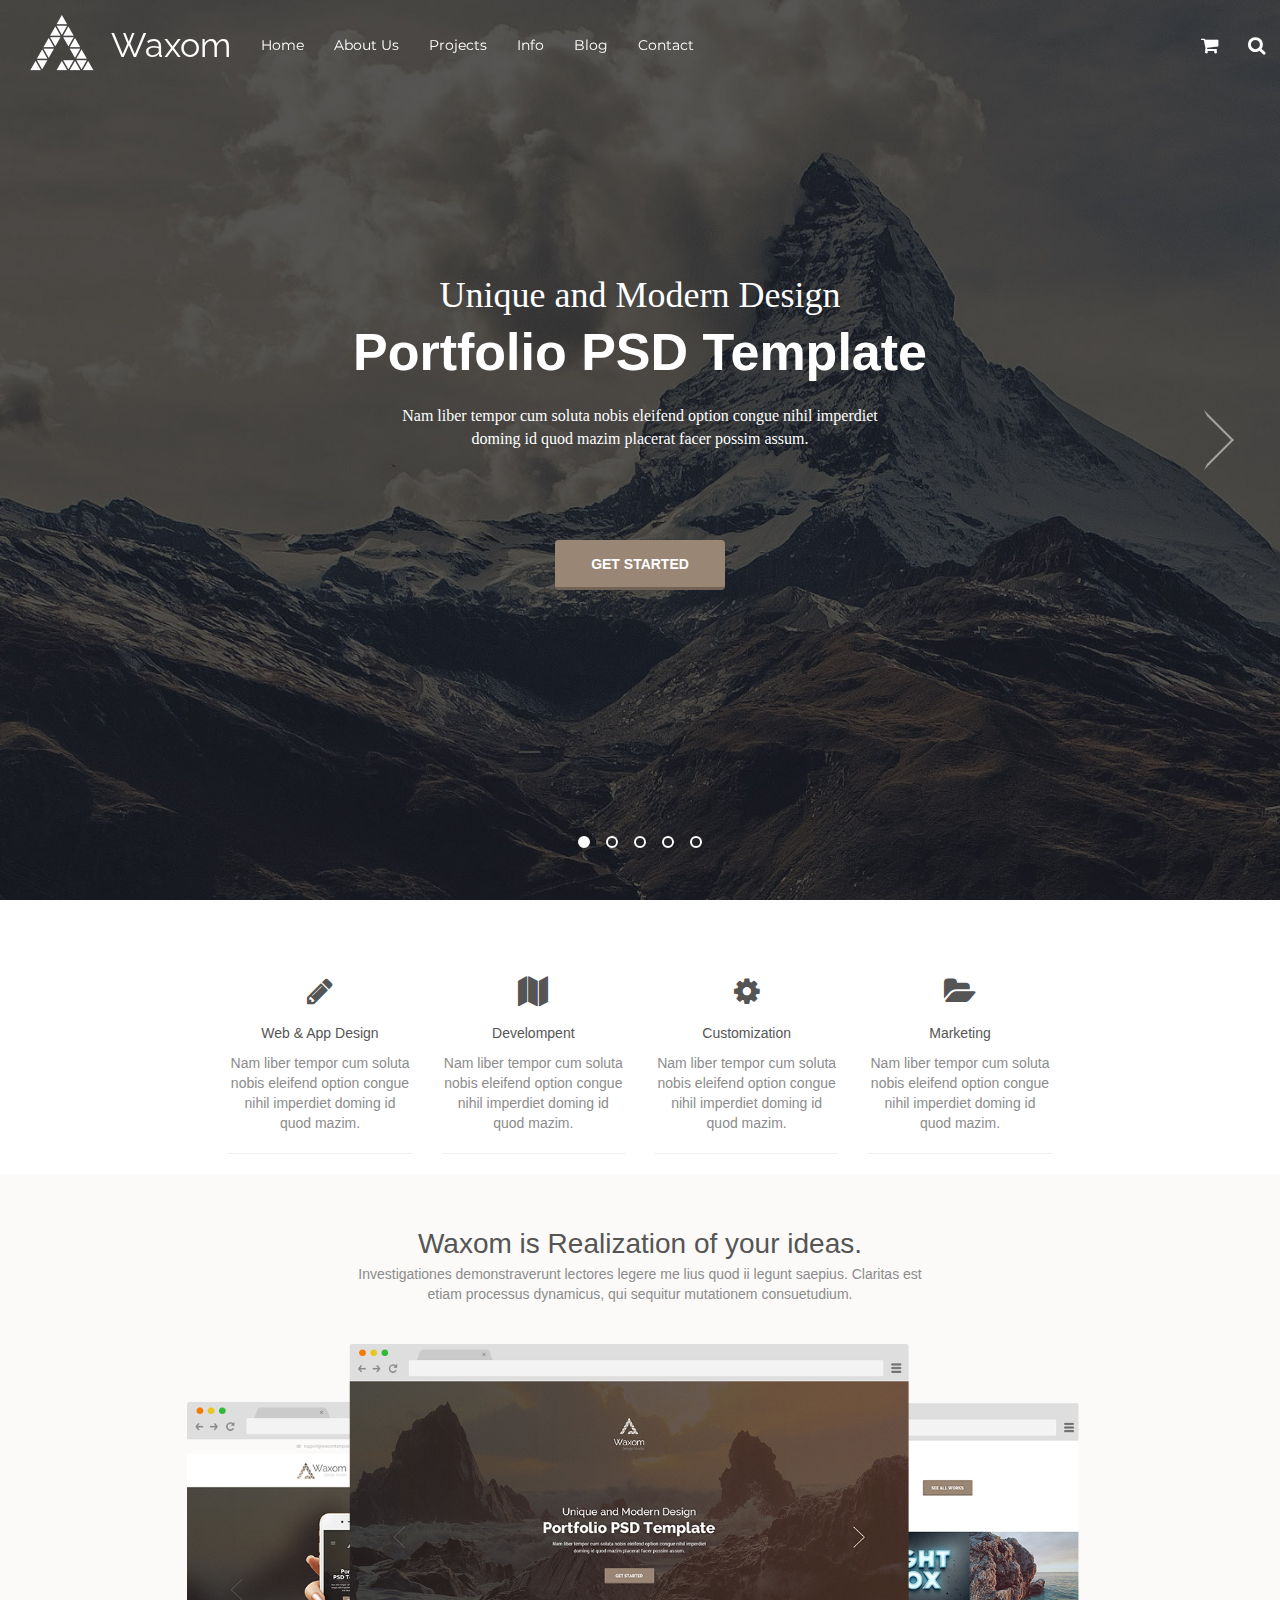
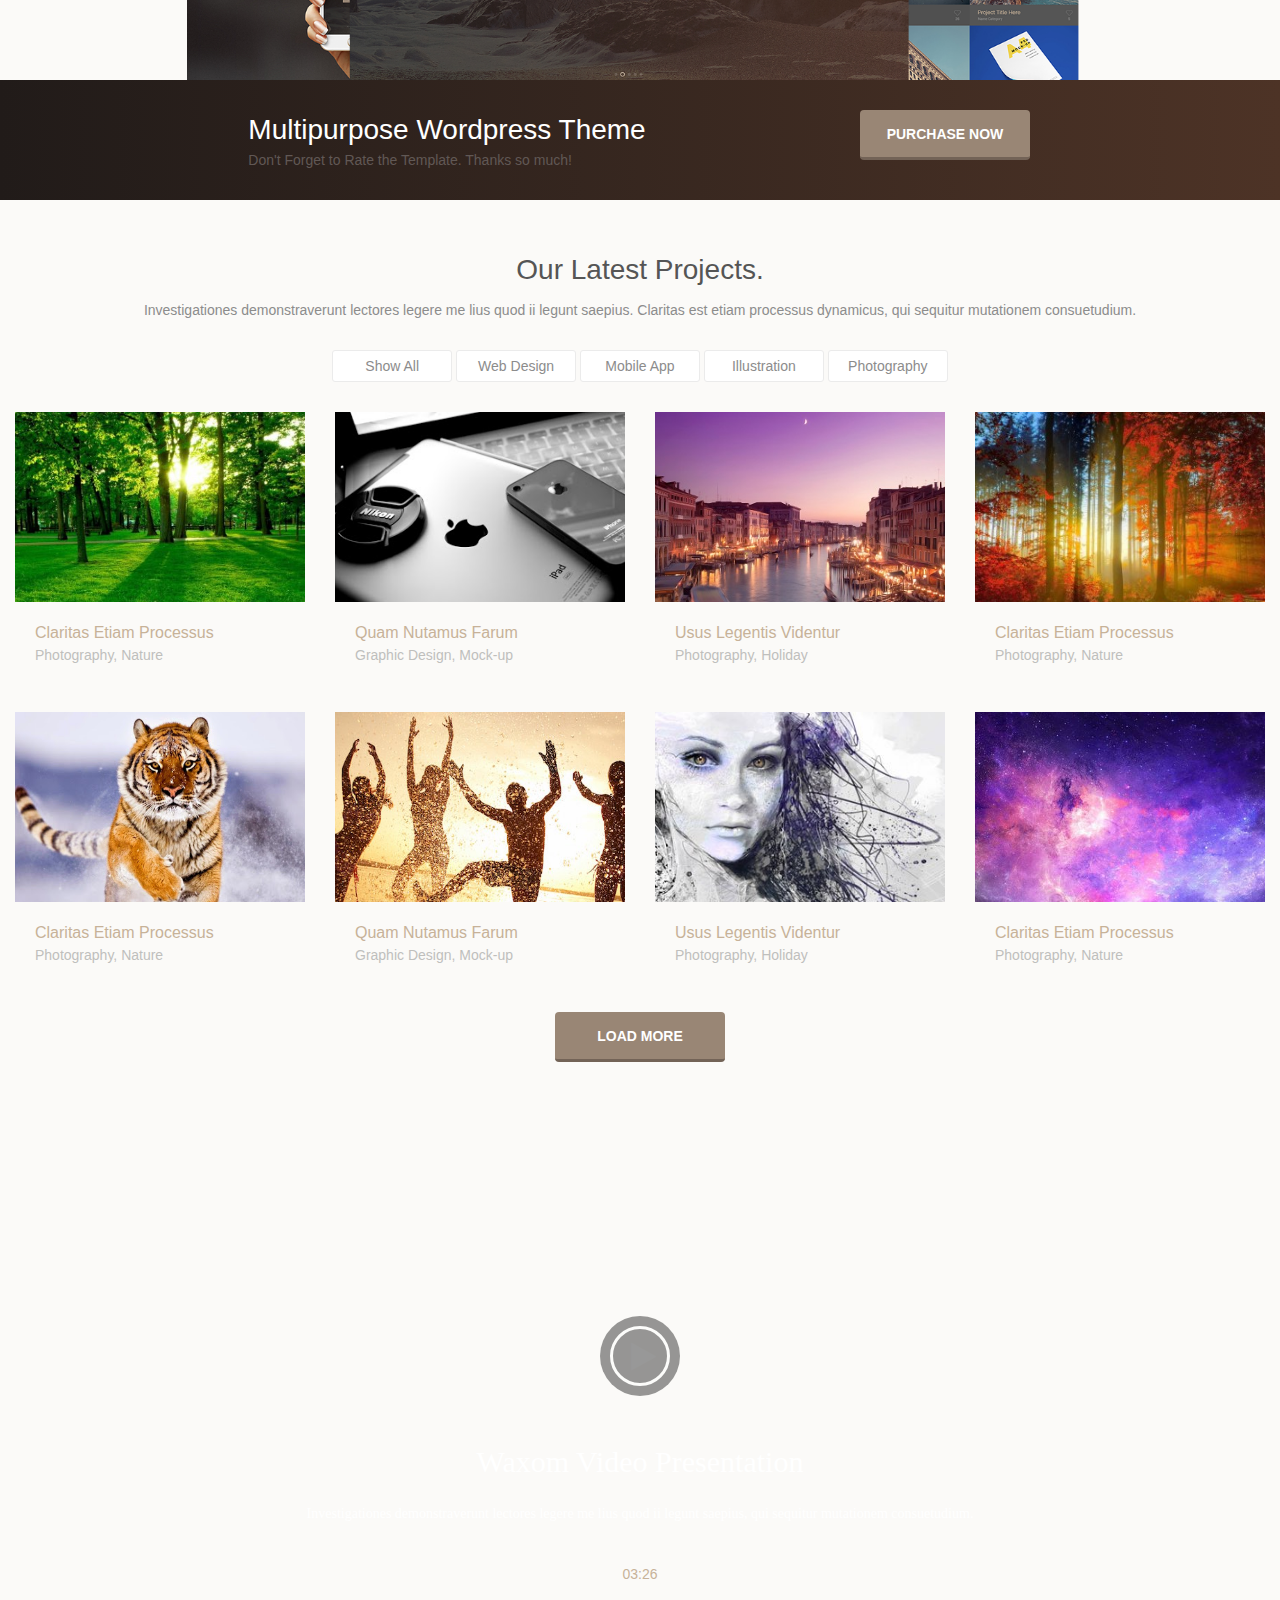
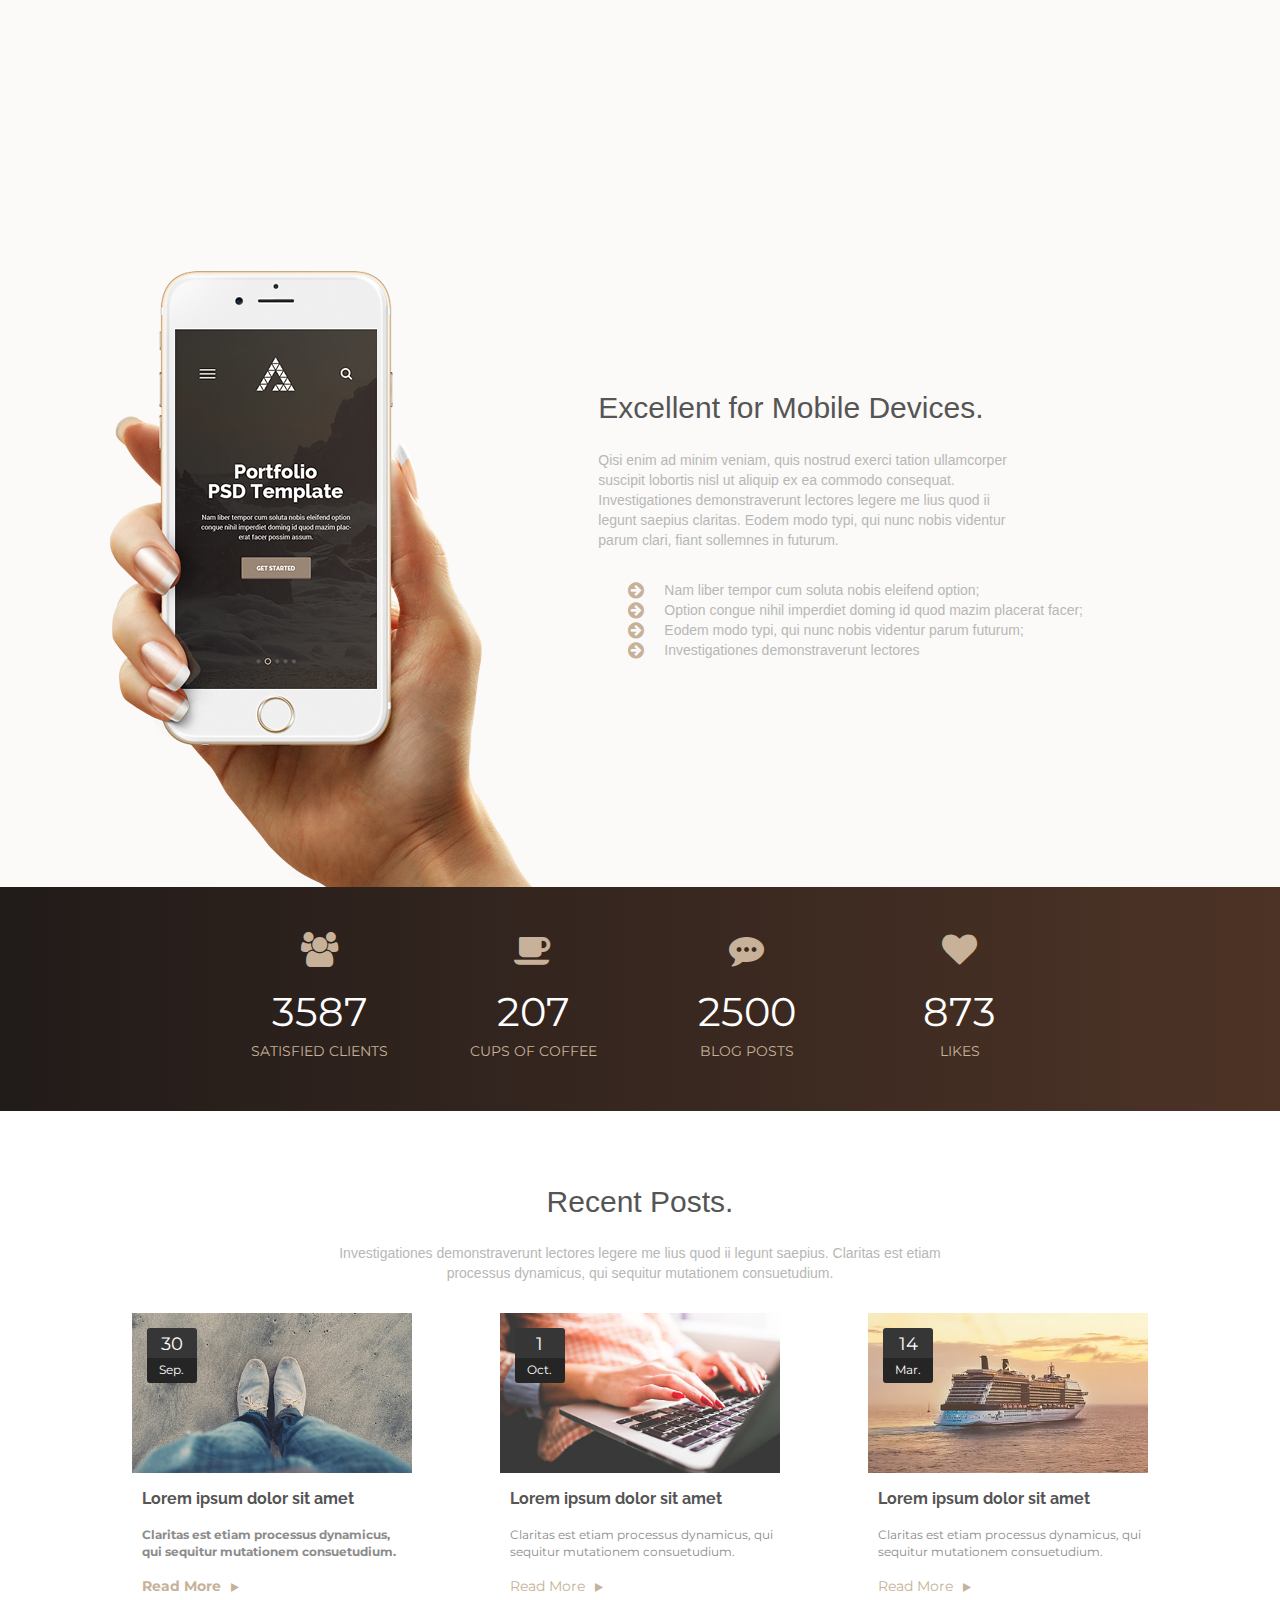
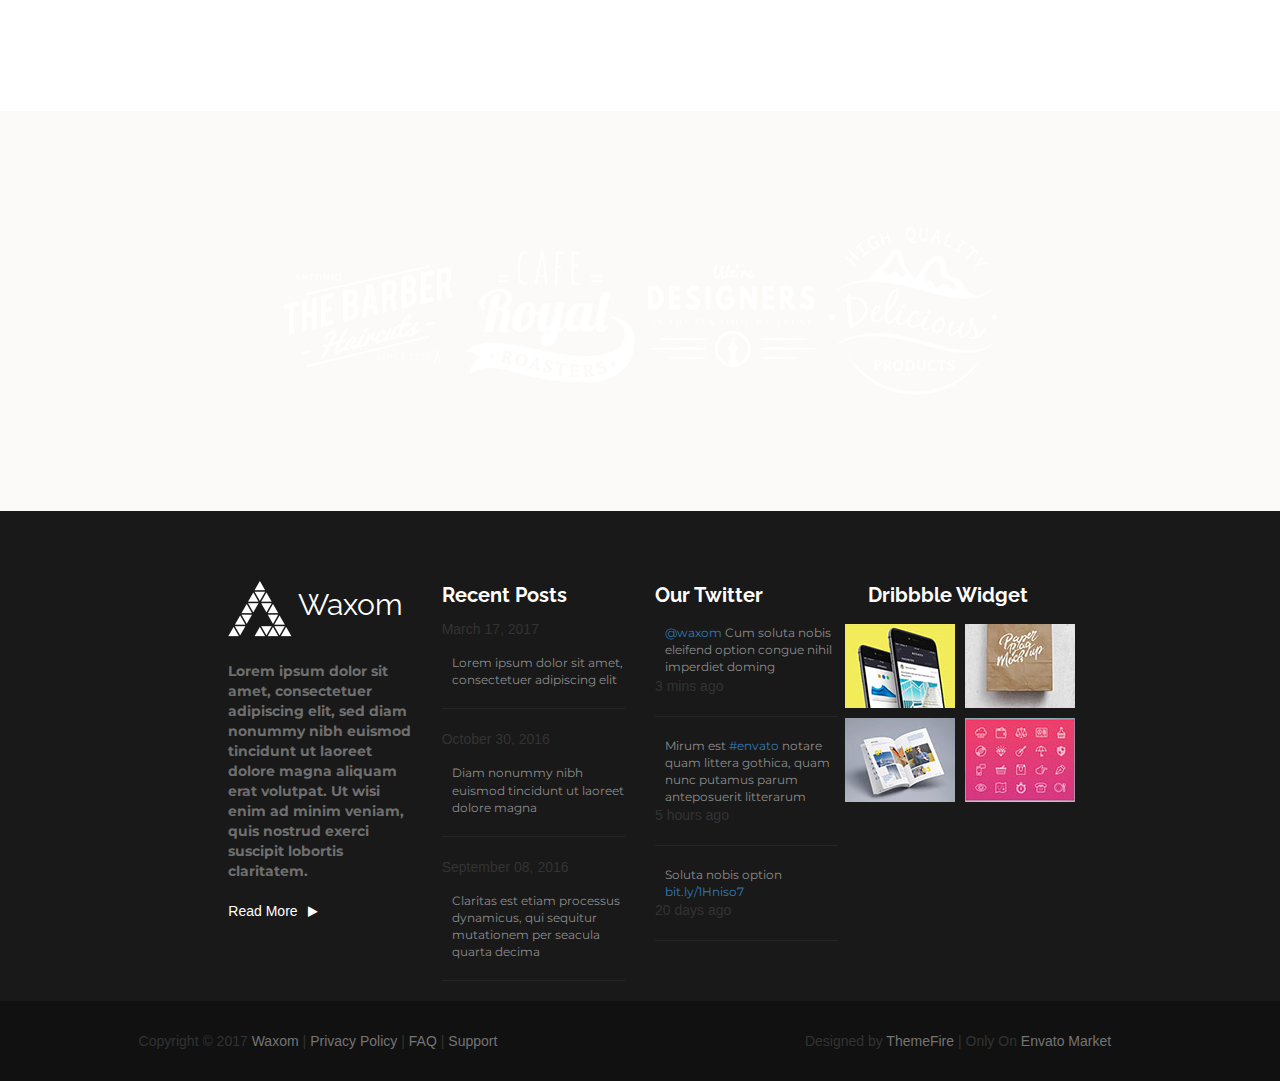
<file: Resume/Waxom Template/index.html>
<!DOCTYPE html>
<html lang="en">
<head>
    <meta charset="UTF-8">
    <meta name="viewport" content="width=device-width, initial-scale=1">
    <link href="https://cdnjs.cloudflare.com/ajax/libs/font-awesome/4.7.0/css/font-awesome.min.css" rel="stylesheet">
    <link rel="stylesheet" href="flickity.css">
    <link rel="stylesheet" href="bootstrap.min.css">
    <link rel="stylesheet" href="style.css">
    <title>Waxom Template</title>
</head>
<body>
    <!--Navigation Bar-->
    <nav id="navbar-waypoint" class="navbar navbar-inverse navbar-fixed-top">
        <div class="container-fluid">
            <div class="navbar-header">
                <button type="button" class="navbar-toggle collapsed" data-toggle="collapse" data-target="#navbar" aria-expanded="false" aria-controls="navbar">
                    <span class="icon-bar"></span>
                    <span class="icon-bar"></span>
                    <span class="icon-bar"></span>
                </button>
                <p class="navbar-text"><img id="navbar-logo" src="img/Logo.png"></p>
                <p id="navbar-brand" class="navbar-brand">Waxom</p>
            </div>
            <div id="navbar" class="navbar-collapse collapse">
                <ul class="nav navbar-nav">
                    <li><a href="#block-home">Home</a></li>
                    <li><a href="#block-about">About Us</a></li>
                    <li><a href="#sub-1">Projects</a></li>
                    <li><a href="#block-mobile">Info</a></li>
                    <li><a href="#block-blog">Blog</a></li>
                    <li><a href="#block-cellar">Contact</a></li>
                </ul>
                <ul class="nav navbar-nav navbar-right">
                    <li><a href="#"><span class="fa fa-shopping-cart fa-lg"></span></a></li>
                    <li><a href="#"><span class="fa fa-search fa-lg"></span></a></li>
                </ul>
            </div>
        </div>
    </nav>

    <!--Flickity Carousel-->
    <div id="block-home" class="gallery js-flickity">
        <div class="gallery-cell">
            <div class="gallery-text-1">Unique and Modern Design</div>
            <div class="gallery-text-2"><strong>Portfolio PSD Template</strong></div>
            <div class="gallery-text-3">Nam liber tempor cum soluta nobis eleifend option congue nihil imperdiet doming id quod mazim placerat facer possim assum.</div>
            <div class="gallery-button"><strong>Get started</strong></div>
        </div>
        <div class="gallery-cell">
            <div class="gallery-text-1">Unique and Modern Design</div>
            <div class="gallery-text-2"><strong>Portfolio PSD Template</strong></div>
            <div class="gallery-text-3">Nam liber tempor cum soluta nobis eleifend option congue nihil imperdiet doming id quod mazim placerat facer possim assum.</div>
            <div class="gallery-button"><strong>Get started</strong></div>
        </div>
        <div class="gallery-cell">
            <div class="gallery-text-1">Unique and Modern Design</div>
            <div class="gallery-text-2"><strong>Portfolio PSD Template</strong></div>
            <div class="gallery-text-3">Nam liber tempor cum soluta nobis eleifend option congue nihil imperdiet doming id quod mazim placerat facer possim assum.</div>
            <div class="gallery-button"><strong>Get started</strong></div>
        </div>
        <div class="gallery-cell">
            <div class="gallery-text-1">Unique and Modern Design</div>
            <div class="gallery-text-2"><strong>Portfolio PSD Template</strong></div>
            <div class="gallery-text-3">Nam liber tempor cum soluta nobis eleifend option congue nihil imperdiet doming id quod mazim placerat facer possim assum.</div>
            <div class="gallery-button"><strong>Get started</strong></div>
        </div>
        <div class="gallery-cell">
            <div class="gallery-text-1">Unique and Modern Design</div>
            <div class="gallery-text-2"><strong>Portfolio PSD Template</strong></div>
            <div class="gallery-text-3">Nam liber tempor cum soluta nobis eleifend option congue nihil imperdiet doming id quod mazim placerat facer possim assum.</div>
            <div class="gallery-button"><strong>Get started</strong></div>
        </div>
    </div>

    <div class="container-fluid">
        <!--About Us-->
        <section class="row" id="block-about">
            <div class="col-xs-0 col-md-2" id="about-empty-1"></div>
            <div class="col-xs-12 col-md-2" id="about-1">
                <span class="fa fa-pencil fa-lg"></span>
                <div class="about-title">Web & App Design</div>
                <div class="about-text">Nam liber tempor cum soluta nobis eleifend option congue nihil imperdiet doming id quod mazim.</div>
                <hr>
            </div>
            <div class="col-xs-12 col-md-2" id="about-2">
                <span class="fa fa-map fa-lg"></span>
                <div class="about-title">Develompent</div>
                <div class="about-text">Nam liber tempor cum soluta nobis eleifend option congue nihil imperdiet doming id quod mazim.</div>
                <hr>
            </div>
            <div class="col-xs-12 col-md-2" id="about-3">
                <span class="fa fa-cog fa-lg"></span>
                <div class="about-title">Customization</div>
                <div class="about-text">Nam liber tempor cum soluta nobis eleifend option congue nihil imperdiet doming id quod mazim.</div>
                <hr>
            </div>
            <div class="col-xs-12 col-md-2" id="about-4">
                <span class="fa fa-folder-open fa-lg"></span>
                <div class="about-title">Marketing</div>
                <div class="about-text">Nam liber tempor cum soluta nobis eleifend option congue nihil imperdiet doming id quod mazim.</div>
                <hr>
            </div>
            <div class="col-xs-0 col-md-2" id="about-empty-2"></div>
        </section>

        <!--Pricing-->
        <section class="row" id="block-pricing">
            <div class="col-xs-12 col-md-12">
                <div class="pricing-title">Waxom is Realization of your ideas.</div>
                <div class="col-xs-3 col-md-3" id="pricing-hide-1"></div>
                <div class="col-xs-6 col-md-6" id="pricing-text">Investigationes demonstraverunt lectores legere me lius quod ii legunt saepius. Claritas est etiam processus dynamicus, qui sequitur mutationem consuetudium.</div>
                <div class="col-xs-12 col-md-12" id="pricing-text-2">Investigationes demonstraverunt lectores legere me lius quod ii legunt saepius. Claritas est etiam processus dynamicus, qui sequitur mutationem consuetudium.</div>
                <div class="col-xs-3 col-md-3" id="pricing-hide-2"></div>
                <img src="img/PricingBG.png" id="pricing-bg">
            </div>
        </section>

        <!--Sub Pricing-->
        <section class="row" id="block-sub">
            <div class="col-xs-0 col-md-2" id="sub-hide-1"></div>
            <div class="col-xs-12 col-md-6" id="sub-1">
                <div class="sub-title">Multipurpose Wordpress Theme</div>
                <div class="sub-text">Don't Forget to Rate the Template. Thanks so much!</div>
            </div>
            <div class="col-xs-12 col-md-2" id="sub-2">
                <div class="sub-button"><strong>Purchase now</strong></div>
            </div>
            <div class="col-xs-0 col-md-2" id="sub-hide-2"></div>
        </section>

        <!--Projects Top-->
        <div id="block-project-upper">
            <div id="project-upper-title">Our Latest Projects.</div>
            <div id="project-upper-text">Investigationes demonstraverunt lectores legere me lius quod ii legunt saepius. Claritas est etiam processus dynamicus, qui sequitur mutationem consuetudium.</div>
            <div id="upper-buttons">
                <button type="button" class="project-upper-button">Show All</button>
                <button type="button" class="project-upper-button">Web Design</button>
                <button type="button" class="project-upper-button">Mobile App</button>
                <button type="button" class="project-upper-button">Illustration</button>
                <button type="button" class="project-upper-button">Photography</button>
            </div>
        </div>

        <!--Projects-->
        <section class="row" id="block-project-1">
            <div class="col-sm-6 col-xs-12 col-md-3">
                <div class="project-card" id="card-1">
                    <div class="project-bottom">
                        <div class="bottom-title">Claritas Etiam Processus</div>
                        <div class="bottom-tag">Photography, Nature</div>
                    </div>
                    <div class="project-icons">
                        <a href="#"><span class="fa fa-link fa-lg"></span></a>
                        <a href="#"><span class="fa fa-search fa-lg"></span></a>
                    </div>
                </div>
            </div>
            <div class="col-sm-6 col-xs-12 col-md-3">
                <div class="project-card" id="card-2">
                    <div class="project-bottom">
                        <div class="bottom-title">Quam Nutamus Farum</div>
                        <div class="bottom-tag">Graphic Design, Mock-up</div>
                    </div>
                    <div class="project-icons">
                        <a href="#"><span class="fa fa-link fa-lg"></span></a>
                        <a href="#"><span class="fa fa-search fa-lg"></span></a>
                    </div>
                </div>
            </div>
            <div class="col-sm-6 col-xs-12 col-md-3">
                <div class="project-card" id="card-3">
                    <div class="project-bottom">
                        <div class="bottom-title">Usus Legentis Videntur</div>
                        <div class="bottom-tag">Photography, Holiday</div>
                    </div>
                    <div class="project-icons">
                        <a href="#"><span class="fa fa-link fa-lg"></span></a>
                        <a href="#"><span class="fa fa-search fa-lg"></span></a>
                    </div>
                </div>
            </div>
            <div class="col-sm-6 col-xs-12 col-md-3">
                <div class="project-card" id="card-4">
                    <div class="project-bottom">
                        <div class="bottom-title">Claritas Etiam Processus</div>
                        <div class="bottom-tag">Photography, Nature</div>
                    </div>
                    <div class="project-icons">
                        <a href="#"><span class="fa fa-link fa-lg"></span></a>
                        <a href="#"><span class="fa fa-search fa-lg"></span></a>
                    </div>
                </div>
            </div>
        </section>
        <section class="row" id="block-project-2">
            <div class="col-sm-6 col-xs-12 col-md-3">
                <div class="project-card" id="card-5">
                    <div class="project-bottom">
                        <div class="bottom-title">Claritas Etiam Processus</div>
                        <div class="bottom-tag">Photography, Nature</div>
                    </div>
                    <div class="project-icons">
                        <a href="#"><span class="fa fa-link fa-lg"></span></a>
                        <a href="#"><span class="fa fa-search fa-lg"></span></a>
                    </div>
                </div>
            </div>
            <div class="col-sm-6 col-xs-12 col-md-3">
                <div class="project-card" id="card-6">
                    <div class="project-bottom">
                        <div class="bottom-title">Quam Nutamus Farum</div>
                        <div class="bottom-tag">Graphic Design, Mock-up</div>
                    </div>
                    <div class="project-icons">
                        <a href="#"><span class="fa fa-link fa-lg"></span></a>
                        <a href="#"><span class="fa fa-search fa-lg"></span></a>
                    </div>
                </div>
            </div>
            <div class="col-sm-6 col-xs-12 col-md-3">
                <div class="project-card" id="card-7">
                    <div class="project-bottom">
                        <div class="bottom-title">Usus Legentis Videntur</div>
                        <div class="bottom-tag">Photography, Holiday</div>
                    </div>
                    <div class="project-icons">
                        <a href="#"><span class="fa fa-link fa-lg"></span></a>
                        <a href="#"><span class="fa fa-search fa-lg"></span></a>
                    </div>
                </div>
            </div>
            <div class="col-sm-6 col-xs-12 col-md-3">
                <div class="project-card" id="card-8">
                    <div class="project-bottom">
                        <div class="bottom-title">Claritas Etiam Processus</div>
                        <div class="bottom-tag">Photography, Nature</div>
                    </div>
                    <div class="project-icons">
                        <a href="#"><span class="fa fa-link fa-lg"></span></a>
                        <a href="#"><span class="fa fa-search fa-lg"></span></a>
                    </div>
                </div>
            </div>
        </section>
        <div id="load-more">
            <div class="sub-button"><strong>Load more</strong></div>
        </div>

        <!--Video-->
        <div id="block-video">
            <iframe id="video" src="https://www.youtube.com/embed/Xa0Q0J5tOP0" frameborder="0" allowfullscreen></iframe>

            <div id="video-button-bg">
                <div id="video-button-circle"></div>
            </div>
            <div id="video-button">
                <span class="fa fa-play fa-lg"></span>
            </div>
            <div id="video-title">Waxom Video Presentation</div>
            <div id="video-text">Investigationes demonstraverunt lectores legere me lius quod ii legunt saepius, qui sequitur mutationem consuetudium.</div>
            <div id="video-time">03:26</div>
        </div>

        <!--Mobile-->
        <section class="row" id="block-mobile">
            <div class="col-xs-12 col-md-5" id="mobile-1"></div>
            <div class="col-xs-12 col-md-7" id="mobile-2">
                <div id="mobile-wrapper">
                    <div class="mobile-title">Excellent for Mobile Devices.</div>
                    <div class="mobile-text">Qisi enim ad minim veniam, quis nostrud exerci tation ullamcorper suscipit lobortis nisl ut aliquip ex ea commodo consequat. Investigationes demonstraverunt lectores legere me lius quod ii legunt saepius claritas. Eodem modo typi, qui nunc nobis videntur parum clari, fiant sollemnes in futurum.</div>
                    <div id="mobile-list">
                        <div class="mobile-line"><span class="fa fa-arrow-circle-right fa-lg"></span>Nam liber tempor cum soluta nobis eleifend option;</div>
                        <div class="mobile-line"><span class="fa fa-arrow-circle-right fa-lg"></span>Option congue nihil imperdiet doming id quod mazim placerat facer;</div>
                        <div class="mobile-line"><span class="fa fa-arrow-circle-right fa-lg"></span>Eodem modo typi, qui nunc nobis videntur parum futurum;</div>
                        <div class="mobile-line"><span class="fa fa-arrow-circle-right fa-lg"></span>Investigationes demonstraverunt lectores</div>
                    </div>
                </div>
            </div>
        </section>

        <!--Sub Mobile-->
        <section class="row" id="block-sub-mobile">
            <div class="col-xs-0 col-md-2" id="sub-mobile-hide-1"></div>
            <div class="col-xs-12 col-md-2">
                <span class="fa fa-users fa-lg"></span>
                <span class="sub-counter">3587</span>
                <span class="sub-mobile-text">Satisfied clients</span>
            </div>
            <div class="col-xs-12 col-md-2">
                <span class="fa fa-coffee fa-lg"></span>
                <span class="sub-counter">207</span>
                <span class="sub-mobile-text">Cups of coffee</span>
            </div>
            <div class="col-xs-12 col-md-2">
                <span class="fa fa-commenting fa-lg"></span>
                <span class="sub-counter">2500</span>
                <span class="sub-mobile-text">Blog posts</span>
            </div>
            <div class="col-xs-12 col-md-2">
                <span class="fa fa-heart fa-lg"></span>
                <span class="sub-counter">873</span>
                <span class="sub-mobile-text">Likes</span>
            </div>
            <div class="col-xs-0 col-md-2" id="sub-mobile-hide-2"></div>
        </section>

        <!--Blog-->
        <section class="row" id="block-blog">
            <div class="blog-text-wrapper">
                <div class="mobile-title" id="blog-title">Recent Posts.</div>
                <div class="mobile-text" id="blog-text">Investigationes demonstraverunt lectores legere me lius quod ii legunt saepius. Claritas est etiam processus dynamicus, qui sequitur mutationem consuetudium.</div>
            </div>
            <div class="col-xs-12 col-md-4" id="blog-post-1">
                <div class="blog-post">
                    <div class="blog-post-bg" id="post-1">
                        <div class="date">
                            <div class="post-date-1">30</div>
                            <div class="post-date-2">Sep.</div>
                        </div>
                    </div>
                    <div class="blog-post-info">
                        <div class="post-title"><strong>Lorem ipsum dolor sit amet</strong></div>
                        <div class="post-text"><strong>Claritas est etiam processus dynamicus, qui sequitur mutationem consuetudium.</strong></div>
                        <div class="post-more"><strong>Read More</strong><span class="fa fa-play"></span></div>
                    </div>
                </div>
            </div>
            <div class="col-xs-12 col-md-4" id="blog-post-2">
                <div class="blog-post">
                    <div class="blog-post-bg" id="post-2">
                        <div class="date">
                            <div class="post-date-1">1</div>
                            <div class="post-date-2">Oct.</div>
                        </div>
                    </div>
                    <div class="blog-post-info">
                        <div class="post-title"><strong>Lorem ipsum dolor sit amet</strong></div>
                        <div class="post-text">Claritas est etiam processus dynamicus, qui sequitur mutationem consuetudium.</div>
                        <div class="post-more">Read More<span class="fa fa-play"></span></div>
                    </div>
                </div>
            </div>
            <div class="col-xs-12 col-md-4">
                <div class="blog-post">
                    <div class="blog-post-bg" id="post-3">
                        <div class="date">
                            <div class="post-date-1">14</div>
                            <div class="post-date-2">Mar.</div>
                        </div>
                    </div>
                    <div class="blog-post-info">
                        <div class="post-title"><strong>Lorem ipsum dolor sit amet</strong></div>
                        <div class="post-text">Claritas est etiam processus dynamicus, qui sequitur mutationem consuetudium.</div>
                        <div class="post-more">Read More<span class="fa fa-play"></span></div>
                    </div>
                </div>
            </div>
        </section>

        <!--Logos-->
        <section class="row" id="block-logos">
            <img id=logos-1 src="img/logos.png">
            <img id=logos-2 src="img/logos2.png">
        </section>

        <!--Cellar-->
        <section class="row" id="block-cellar">
            <div class="col-xs-0 col-md-2" id="cellar-hide-1"></div>
                <div class="col-xs-12 col-md-2" id="cellar-1">
                    <div class="logo-title-1">
                        <img id="cellar-logo" src="img/Logo.png">
                        <span id="cellar-logo-title">Waxom</span>
                    </div>
                    <p class="cellar-text-1">
                        <strong>Lorem ipsum dolor sit amet, consectetuer adipiscing elit, sed diam nonummy nibh euismod tincidunt ut laoreet dolore magna aliquam erat volutpat. Ut wisi enim ad minim veniam, quis nostrud exerci suscipit lobortis claritatem.</strong>
                    </p>
                    <p id="cellar-more">Read More<span class="fa fa-play"></span></p>
                </div>
                <div class="col-xs-12 col-md-2" id="cellar-2">
                    <p class="cellar-title"><strong>Recent Posts</strong></p>
                    <div class="cellar-post">
                        <p class="post-date">March 17, 2017</p>
                        <p class="post-text">Lorem ipsum dolor sit amet, consectetuer adipiscing elit</p>
                        <hr>
                    </div>
                    <div class="cellar-post">
                        <p class="post-date">October 30, 2016</p>
                        <p class="post-text">Diam nonummy nibh euismod tincidunt ut laoreet dolore magna</p>
                        <hr>
                    </div>
                    <div class="cellar-post">
                        <p class="post-date">September 08, 2016</p>
                        <p class="post-text">Claritas est etiam processus dynamicus, qui sequitur mutationem per seacula quarta decima</p>
                        <hr>
                    </div>
                </div>
                <div class="col-xs-12 col-md-2" id="cellar-3">
                    <p class="cellar-title"><strong>Our Twitter</strong></p>
                    <div class="cellar-post">
                        <p class="post-text"><a href="#">@waxom</a> Cum soluta nobis eleifend option congue nihil imperdiet doming</p>
                        <p class="post-time">3 mins ago</p>
                        <hr>
                    </div>
                    <div class="cellar-post">
                        <p class="post-text">Mirum est <a href="#">#envato</a> notare quam littera gothica, quam nunc putamus parum anteposuerit litterarum</p>
                        <p class="post-time">5 hours ago</p>
                        <hr>
                    </div>
                    <div class="cellar-post">
                        <p class="post-text">Soluta nobis option <a href="#">bit.ly/1Hniso7</a></p>
                        <p class="post-time">20 days ago</p>
                        <hr>
                    </div>
                </div>
                <div class="col-xs-12 col-md-2" id="cellar-4">
                    <p class="cellar-title"><strong>Dribbble Widget</strong></p>
                    <div class="cellar-images-1">
                        <img src="img/dribbble1.jpg">
                        <img src="img/dribbble2.jpg">
                    </div>
                    <div class="cellar-images-2">
                        <img src="img/dribbble3.jpg">
                        <img src="img/dribbble4.jpg">
                    </div>
                </div>
            <div class="col-xs-0 col-md-2" id="cellar-hide-2"></div>
        </section>

        <!--Footer-->
        <section class="row" id="block-footer">
            <div class="col-xs-12 col-md-6" id="footer-left">
                <div class="footer-text">Copyright © 2017 <a href="#">Waxom</a> |</div>
                <div class="footer-text"><a href="#">Privacy Policy</a> |</div>
                <div class="footer-text"><a href="#">FAQ</a> |</div>
                <div class="footer-text"><a href="#">Support</a></div>
            </div>
            <div class="col-xs-12 col-md-6" id="footer-right">
                <div class="footer-text">Designed by <a href="#">ThemeFire</a> |</div>
                <div class="footer-text">Only On <a href="#">Envato Market</a></div>
            </div>
        </section>
    </div>

    <script src="flickity-pkgd-min.js"></script>
    <script src="noframework.waypoints.min.js"></script>
    <script src="jquery-3.2.0.min.js"></script>
    <script src="bootstrap.min.js"></script>

    <script>
        //Запуск видео при клике
        var video = document.getElementById('video-button-circle');

        video.onclick = function() {
            $("#video")[0].src += "?autoplay=1";
            document.getElementById('video').style.display = "block";
            document.getElementById('video-button-bg').style.display = "none";
        };

        //Скрипт, добавляющий плавную прокрутку при нажатии на ссылку в навигационном меню
        $(document).on('click', 'a', function(event){
            event.preventDefault();

            $('html, body').animate({
                scrollTop: $( $.attr(this, 'href') ).offset().top
            }, 800);
        });

        ///Изменение navbar при прокрутке вниз/вверх
        var state = 0;
        var waypoint = new Waypoint({
            element: document.getElementById('navbar-waypoint'),
            handler: function() {
                if (state == 0) {
                document.getElementById("navbar-waypoint").style.margin = "0";
                document.getElementById("navbar-waypoint").style.background = "linear-gradient(to right, #4d3326 , #211b19)";
                document.getElementById("navbar-logo").style.transform = "scale(0.7)";
                state = 1;
                }
                else {
                    document.getElementById("navbar-waypoint").style.margin = "20px 0 0 0";
                    document.getElementById("navbar-waypoint").style.background = "transparent";
                    document.getElementById("navbar-logo").style.transform = "scale(1)";
                    state = 0;
                }
                }
            }, { offset: '100%'});
    </script>
</body>
</html>
</file>
<file: Resume/Waxom Template/style.css>
@import url('https://fonts.googleapis.com/css?family=Montserrat:200');
@import url('https://fonts.googleapis.com/css?family=Raleway');

body {
    background-color: #fbfaf8;
}
::-webkit-scrollbar {
    display: none;
}
/***Block-About***/
#block-about {
    width: 100vw;
    height: auto;
    background-color: white;
    overflow: hidden;
    color: #555555;
    text-align: center;
}
.col-md-2 .fa {
    font-size: 30px;
    margin: 80px 0 20px 0;
}
.col-md-2:hover {
    color: #c7b299;
}
.col-md-2:hover hr {
    border-color: inherit;
}
.about-title {
    margin-bottom: 10px;
}
.about-text {
    color: #8c8c8c;
}

/***Block Pricing***/
#block-pricing {
    width: 100vw;
    height: auto;
    overflow: hidden;
    background-color: #fbfaf8;
    text-align: center;
    color: #555555;
}
.pricing-title {
    font-size: 28px;
    margin-top: 50px;
}
#pricing-text {
    color: #8c8c8c;
}
#pricing-text-2 {
    display: none;
    color: #8c8c8c;
}
#pricing-bg {
    width: 100%;
    height: 100%;
}
/***Sub Pricing***/
#block-sub {
    background: linear-gradient(to right, #211b19 , #4d3326);
    padding: 30px;
}
#sub-1 {
    display: flex;
    flex-direction: column;
}
#sub-2 {
    display: flex;
    justify-content: center;
    align-content: center;
}
.sub-button {
    width: 170px;
    height: 50px;
    background-color: #998675;
    border-radius: 4px;
    text-transform: uppercase;
    font-size: 14px;
    color: white;
    display: flex;
    justify-content: center;
    align-items: center;
    transition: 0.2s;
    border-bottom: 3px solid #736357;
}
.sub-button:hover {
    background: #5c4d41;
    cursor: pointer;
}
.sub-title {
    color: white;
    font-size: 28px;
}
.sub-text {
    color: #615855;
}
/***Project-Upper***/
#block-project-1, #block-project-2 {
    height: 300px;
}
#block-project-1 .col-sm-6, #block-project-2 .col-sm-6 {
    height: 100%;
    display: flex;
    justify-content: center;
    align-content: center;
}
.project-card {
    width: 100%;
    margin-bottom: 30px;
    transition: 0.3s;
    display: flex;
    justify-content: flex-start;
    align-content: center;
    text-align: center;
    flex-direction: column-reverse;
}
#card-1 {
    background: url('img/project1.jpg') center no-repeat;
}
#card-2 {
    background: url('img/project2.jpg') center no-repeat;
}
#card-3 {
    background: url('img/project3.jpg') center no-repeat;
}
#card-4 {
    background: url('img/project4.jpg') center no-repeat;
}
#card-5 {
    background: url('img/project5.jpg') center no-repeat;
}
#card-6 {
    background: url('img/project6.jpg') center no-repeat;
}
#card-7 {
    background: url('img/project7.jpg') center no-repeat;
}
#card-8 {
    background: url('img/project8.jpg') center no-repeat;
}
#card-1, #card-2, #card-3, #card-4, #card-5, #card-6, #card-7, #card-8 {
    background-size: cover;
}
#card-1:hover, #card-2:hover, #card-3:hover, #card-4:hover, #card-5:hover, #card-6:hover, #card-7:hover, #card-8:hover{
    transform: scale(1.05);
    filter: brightness(1.15);
    cursor: pointer;
}
.project-icons .fa:hover {
    color: #998675;
}
.project-card:hover .project-icons {
    opacity: 1;
}
.project-card:hover .project-bottom {
    background-color: #352f2d;
}
.project-card:hover .bottom-title {
    color: white;
}
.project-card:hover .bottom-tag {
    color: #998675;
}
.project-bottom {
    background-color: #fbfaf8;
    height: 80px;
    width: 100%;
    z-index: 2;
    transition: 0.3s;
    text-align: left;
    padding: 20px;
}
.project-icons {
    padding-bottom: 100px;
    height: 20px;
    opacity: 0;
    transition: 0.3s;
    text-shadow: -1px 0 black, 0 1px black, 1px 0 black, 0 -1px black;
    font-size: 20px;
}
.bottom-title {
    color: #c7b299;
    font-size: 16px;
    transition: 0.3s;
}
.bottom-tag {
    color: #bfbfbd;
    transition: 0.3s;
}
#load-more {
    width: 100%;
    display: flex;
    justify-content: center;
    align-items: center;
    margin-bottom: 50px;
}
.project-icons .fa {
    color: white;
    margin: 0 10px 0 10px;
    transition: 0.1s;
}
#block-project-upper {
    text-align: center;
}
#project-upper-title {
    font-size: 28px;
    color: #555555;
    margin: 50px 0 10px 0;
}
#project-upper-text {
    color: #8c8c8c;
    margin: 0 0 30px 0;
}
.project-upper-button {
    text-align: center;
    background-color: white;
    border: 1px solid #ebebeb;
    padding: 5px;
    width: 120px;
    border-radius: 3px;
    color: #8c8c8c;
    transition: 0.1s;
    outline: none;

}
#upper-buttons {
    margin-bottom: 30px;
}
.project-upper-button:hover {
    background-color: #998575;
    border: 1px solid #998575;
    color: white;
}
/***Block Video***/
#block-video {
    background: url('img/videobg.jpg') fixed center no-repeat;
    background-size: cover;
    height: 75vh;
    display: flex;
    align-items: center;
    justify-content: center;
    flex-direction: column;
    width: 100vw;
    margin-left: -15px;
    text-align: center;
}
#video-button-bg {
    width: 80px;
    height: 80px;
    background-color: black;
    opacity: 0.4;
    border-radius: 50%;
    display: flex;
    justify-content: center;
    align-content: center;
    align-items: center;
    z-index: 1;
}
#video-button-circle {
    position: absolute;
    width: 60px;
    height: 60px;
    background: transparent;
    border-radius: 50%;
    border: solid 3px white;
    z-index: 2;
}
#video-button-circle:hover {
    animation-name: circle;
    animation-duration: 1.5s;
    animation-iteration-count: infinite;
    cursor: pointer;
    transition: 0.5s;
}
#video {
    width: inherit;
    height: inherit;
    object-fit: cover;
    position: absolute;
    display: none;
    z-index: 1;
}
#video-title {
    margin-top: 45px;
    color: white;
    font-size: 30px;
    font-family: "Times New Roman", sans-serif;
}
#video-text {
    margin-top: 20px;
    color: white;
    font-family: "Times New Roman", sans-serif;
}
#video-time {
    margin-top: 40px;
    color: #c7b299;
}
@keyframes circle {
    50% {
        transform: scale(1.2);
        border: solid 12px black;
    }
    100% {transform: scale(1.0)}
}
#video-button .fa {
    color: white;
    font-size: 32px;
    position: absolute;
    margin: -51px 0 0 -9px;
}
/***Block Mobile***/
#block-mobile {
    height: 700px;
}
#mobile-1 {
    height: inherit;
    background: url('img/mobilebg.png') no-repeat right bottom;
}
#mobile-2 {
    height: inherit;
}
#mobile-wrapper {
        margin: 200px 0 0 50px;
}
.mobile-title {
    font-family: "Trebuchet MS", sans-serif;
    font-size: 30px;
    color: #555555;
}
.mobile-text {
    margin-top: 20px;
    font-family: "Trebuchet MS", sans-serif;
    width: 65%;
    color: #b8b7b6;
}
#mobile-list {
    margin: 30px 0 0 30px;
}
.mobile-line {
    font-family: "Trebuchet MS", sans-serif;
    color: #b8b7b6;
}
.mobile-line span{
    margin-right: 20px;
    color: #c7b299;
}
/***Block Mobile Sub***/
#block-sub-mobile {
    background: linear-gradient(to right, #211b19 , #4d3326);
    /*padding: 30px;*/
}
#block-sub-mobile .col-md-2 {
    display: flex;
    justify-content: center;
    align-items: center;
    flex-direction: column;
}
#block-sub-mobile .fa {
    margin-top: 50px;
    color: #c7b299;
    font-size: 35px;
}
.sub-counter {
    font-family: 'Montserrat', sans-serif;
    color: white;
    font-size: 40px;
    top: 0;
}
.sub-mobile-text {
    font-family: 'Montserrat', sans-serif;
    text-transform: uppercase;
    color: #c7b299;
    margin-bottom: 50px;
}
/***Block Blog***/
#block-blog {
    height: 600px;
    background-color: white;
}
#blog-post-1 {
    display: flex;
    justify-content: flex-end;
    align-items: center;
}
#blog-post-2 {
    display: flex;
    justify-content: center;
    align-items: center;
}
#blog-title {
    margin-top: 70px;
}
#blog-text {
    width: 50%;
    text-align: center;
}
.blog-text-wrapper {
    display: flex;
    justify-content: center;
    align-items: center;
    flex-direction: column;
}
.blog-post {
    width: 280px;
    height: 300px;
    margin-top: 30px;
    transition: 0.2s;
}
.blog-post-bg {
    height: 160px;
    transition: 0.2s;
}
#post-1 {
    background: url('img/blogbg1.jpg');
    background-size: cover;
}
#post-2 {
    background: url('img/blogbg2.jpg');
    background-size: cover;
}#post-3 {
     background: url('img/blogbg3.jpg');
     background-size: cover;
 }
.date {
    padding: 15px 0 0 15px;
}
.post-date-1 {
    font-family: 'Montserrat', sans-serif;
    width: 50px;
    height: 30px;
    background-color: #363636;
    color: white;
    text-align: center;
    font-size: 18px;
    padding-top: 4px;
    border-radius: 3px 3px 0 0;
    transition: 0.2s;
}
.post-date-2 {
    font-family: 'Montserrat', sans-serif;
    width: 50px;
    height: 25px;
    background-color: #252525;
    color: white;
    text-align: center;
    font-size: 12px;
    padding-top: 3px;
    border-radius: 0 0 3px 3px;
    transition: 0.2s;
}
.post-title {
    font-family: 'Raleway', sans-serif;
    color: #555555;
    font-size: 16px;
    margin: 15px 0 0 10px;
    transition: 0.2s;
}
.post-text {
    font-family: 'Montserrat', sans-serif;
    color: #8c8c8c;
    font-size: 12px;
    margin: 15px 0 0 10px;
    transition: 0.2s;
}
.post-more {
    font-family: Montserrat, sans-serif;
    color: #c7b299;
    margin: 15px 0 0 10px;
}
.post-more .fa {
    font-size: 10px;
    margin-left: 10px;
}
/*Blog Hover*/
.blog-post:hover {
    background-color: #362f2d;
    cursor: pointer;
}
.blog-post:hover .blog-post-bg {
    transform: scale(1.1)
}
.blog-post:hover .post-title {
    color: #c7b299;
}
.blog-post:hover .post-text {
    color: white;
}
.blog-post:hover .post-date-1 {
    background-color: #c7b299;
}
.blog-post:hover .post-date-2 {
    background-color: #a48d72;
}
/***Block Logo***/
#block-logos {
    background: url('img/waxombg2.jpg') no-repeat fixed center;
    background-size: cover;
    height: 400px;
    width: 100vw;
    display: flex;
    justify-content: center;
    align-items: center;
    align-content: center;
}

#logos-1 {
    transform: scale(0.8);
}
#logos-2 {
    transform: scale(0.7);
    display: none;
}
/***Block Cellar***/
#block-cellar {
    background-color: #191919;
}
#block-cellar hr {
    border-color: #252525;
}
#block-cellar .fa {
    margin: 0 0 0 10px;
    font-size: 12px;
}
#block-cellar .col-md-2 {
    margin-top: 70px;
}
.logo-title-1 {
    margin-bottom: 20px;
}
#cellar-logo-title {
    font-family: 'Raleway', sans-serif;
    color: white;
    font-size: 30px;
}
.cellar-title {
    font-family: 'Raleway', sans-serif;
    color: white;
    font-size: 20px;
}
.cellar-text-1 {
    font-family: 'Montserrat', sans-serif;
    color: #6f6f6f;
    margin-bottom: 20px;
}
#cellar-more {
    color: white;
}
.cellar-images-1{
    display: flex;
    justify-content: center;
    align-items: center;
    flex-direction: row;
}
.cellar-images-2{
    display: flex;
    justify-content: center;
    align-items: center;
    flex-direction: row;
}
.cellar-images-1 img {
    margin: 5px;
}
.cellar-images-2 img {
    margin: 5px;
}
.cellar-post:hover {
    cursor: pointer;
}
.cellar-post:hover .post-date {
    color: white;
}
.cellar-post:hover .post-time {
    color: white;
}
#cellar-more:hover {
    cursor: pointer;
    color: #c7b299;
}
.cellar-images-1 img:hover {
    filter: brightness(0.5);
    cursor: pointer;
}
.cellar-images-2 img:hover {
    filter: brightness(0.5);
    cursor: pointer;
}
/***Block Footer***/
#block-footer {
    background-color: #111111;
}
#block-footer .col-md-6 {
    display: flex;
    justify-content: center;
    align-items: center;
    flex-direction: row;
}
#block-footer a {
    color: #747474;
}
.footer-text {
    padding: 30px 4px 30px 0;
}
#block-footer a:hover {
    color: #c7b299;
}
/***Media Resize***/
@media screen and (max-width: 990px) {
    /*Block About*/
    .navbar {
        font-size: 13px;
    }
    .col-md-2 .fa {
        margin-top: 10px;
    }
    /*Block Pricing*/
    .pricing-title {
        margin-top: 0;
    }
    #pricing-hide-1, #pricing-hide-2, #pricing-text {
        display: none;
    }
    #pricing-text-2 {
        display: inline-block;
    }
    /*Sub Pricing*/
    #sub-hide-1, #sub-hide-2 {
        display: none;
    }
    #sub-1 {
        text-align: center;
        margin-bottom: 20px;
    }
    #mobile-wrapper {
        margin: 0;
    }
    #mobile-2 {
        height: 350px;
    }
    #block-sub-mobile  {
        margin-top: 350px;
        /*display: none;*/
    }
    #logos-1 {
        transform: scale(0.6);
    }
    #cellar-hide-1, #cellar-hide-2 {
        display: none;
    }
}
@media screen and (max-width: 768px) {
    .project-card {
        width: 50%;
    }
    #logos-1 {
        display: none;
    }
    #logos-2 {
        display: block;
        transform: scale(0.5);
    }
}
@media screen and (max-width: 475px) {
    .project-card {
        width: 100%;
    }
    .mobile-text {
        width: inherit;
    }
    #block-sub-mobile {
        margin-top: 500px;
    }
}
/***Bootstrap Navbar***/
.navbar {
    background: transparent;
    border: 0;
    font-family: 'Raleway', sans-serif;
    margin-top: 20px;
    transition: 0.2s;
}
.navbar-collapse {
    font-family: 'Montserrat', sans-serif;
}
.navbar-brand {
    font-size: 34px;
    color: white !important;
}
#navbar-logo {
    margin-top: -20px;
    transition: 0.2s;
}
.nav a {
    color: white !important;
}
.nav a:hover {
    color: #c7b299 !important;
}

@media screen and (max-width: 768px) {
    .navbar {
        margin: 0;
    }
    .navbar-brand {
        display: none;
    }
    #navbar-logo {
        margin-left: 25px;
        margin-top: 0;
    }
    .nav li {
        background-color: #211b19;
        text-align: center;
        text-transform: uppercase;
        font-size: 16px;
    }
}
/***Flickity Carousel***/
.gallery {
    background: #EEE;
}
.gallery-cell {
    width: 100vw;
    height: 100vh;
    margin-right: 10px;
    background: url("img/waxombg.jpg");
    background-size: cover;
    counter-increment: gallery-cell;
    display: flex;
    justify-content: center;
    align-content: center;
}
.gallery-button {
    position: absolute;
    top: 60%;
    width: 170px;
    height: 50px;
    background-color: #998675;
    border-radius: 4px;
    text-transform: uppercase;
    font-size: 14px;
    color: white;
    display: flex;
    justify-content: center;
    align-items: center;
    transition: 0.2s;
    border-bottom: 3px solid #736357;
}
.gallery-button:hover {
    background: #5c4d41;
    cursor: pointer;
}
.gallery-text-1 {
    position: absolute;
    color: white;
    font-family: "Times New Roman", sans-serif;
    font-size: 36px;
    top: 30%;
}
.gallery-text-2 {
    font-family: "Calibri", sans-serif;
    position: absolute;
    color: white;
    font-size: 52px;
    top: 35%;
}
.gallery-text-3 {
    width: 500px;
    font-family: "Times New Roman", sans-serif;
    position: absolute;
    color: white;
    font-size: 16px;
    top: 45%;
    text-align: center;
}
@media screen and (max-width: 600px) {
    .gallery-text-1 {
        font-size: 24px;
        top: 20%;
    }
    .gallery-text-2 {
        font-size: 36px;
        top: 25%;
    }
    .gallery-text-3 {
        font-size: 12px;
        width: 300px;
        top: 35%;
    }
}
@media screen and (max-width: 360px) {
    .gallery-text-1 {
        font-size: 16px;
    }
    .gallery-text-2 {
        font-size: 24px;
    }
    .gallery-text-3 {
        font-size: 9px;
        width: 200px;
    }
}
/* Big buttons, no circle */
.flickity-prev-next-button {
    width: 100px;
    height: 100px;
    background: transparent;
    transition: 0.2s;
}
/* Arrow color */
.flickity-prev-next-button .arrow {
    fill: #a3a2a0;
}
.flickity-prev-next-button.no-svg {
    color: #a3a2a0;
}
.flickity-prev-next-button:hover {
    background: transparent;
    margin: 0 10px 0 10px;
    color: white;
    fill: white;
}
/* Hide disabled button */
.flickity-prev-next-button:disabled {
    display: none;
}
/* Position dots in gallery */
.flickity-page-dots {
    bottom: 50px;
}
/* White circles */
.flickity-page-dots .dot {
    width: 12px;
    height: 12px;
    opacity: 1;
    background: transparent;
    border: 2px solid white;
}
/* Fill-in selected dot */
.flickity-page-dots .dot.is-selected {
    background: white;
}
</file>
